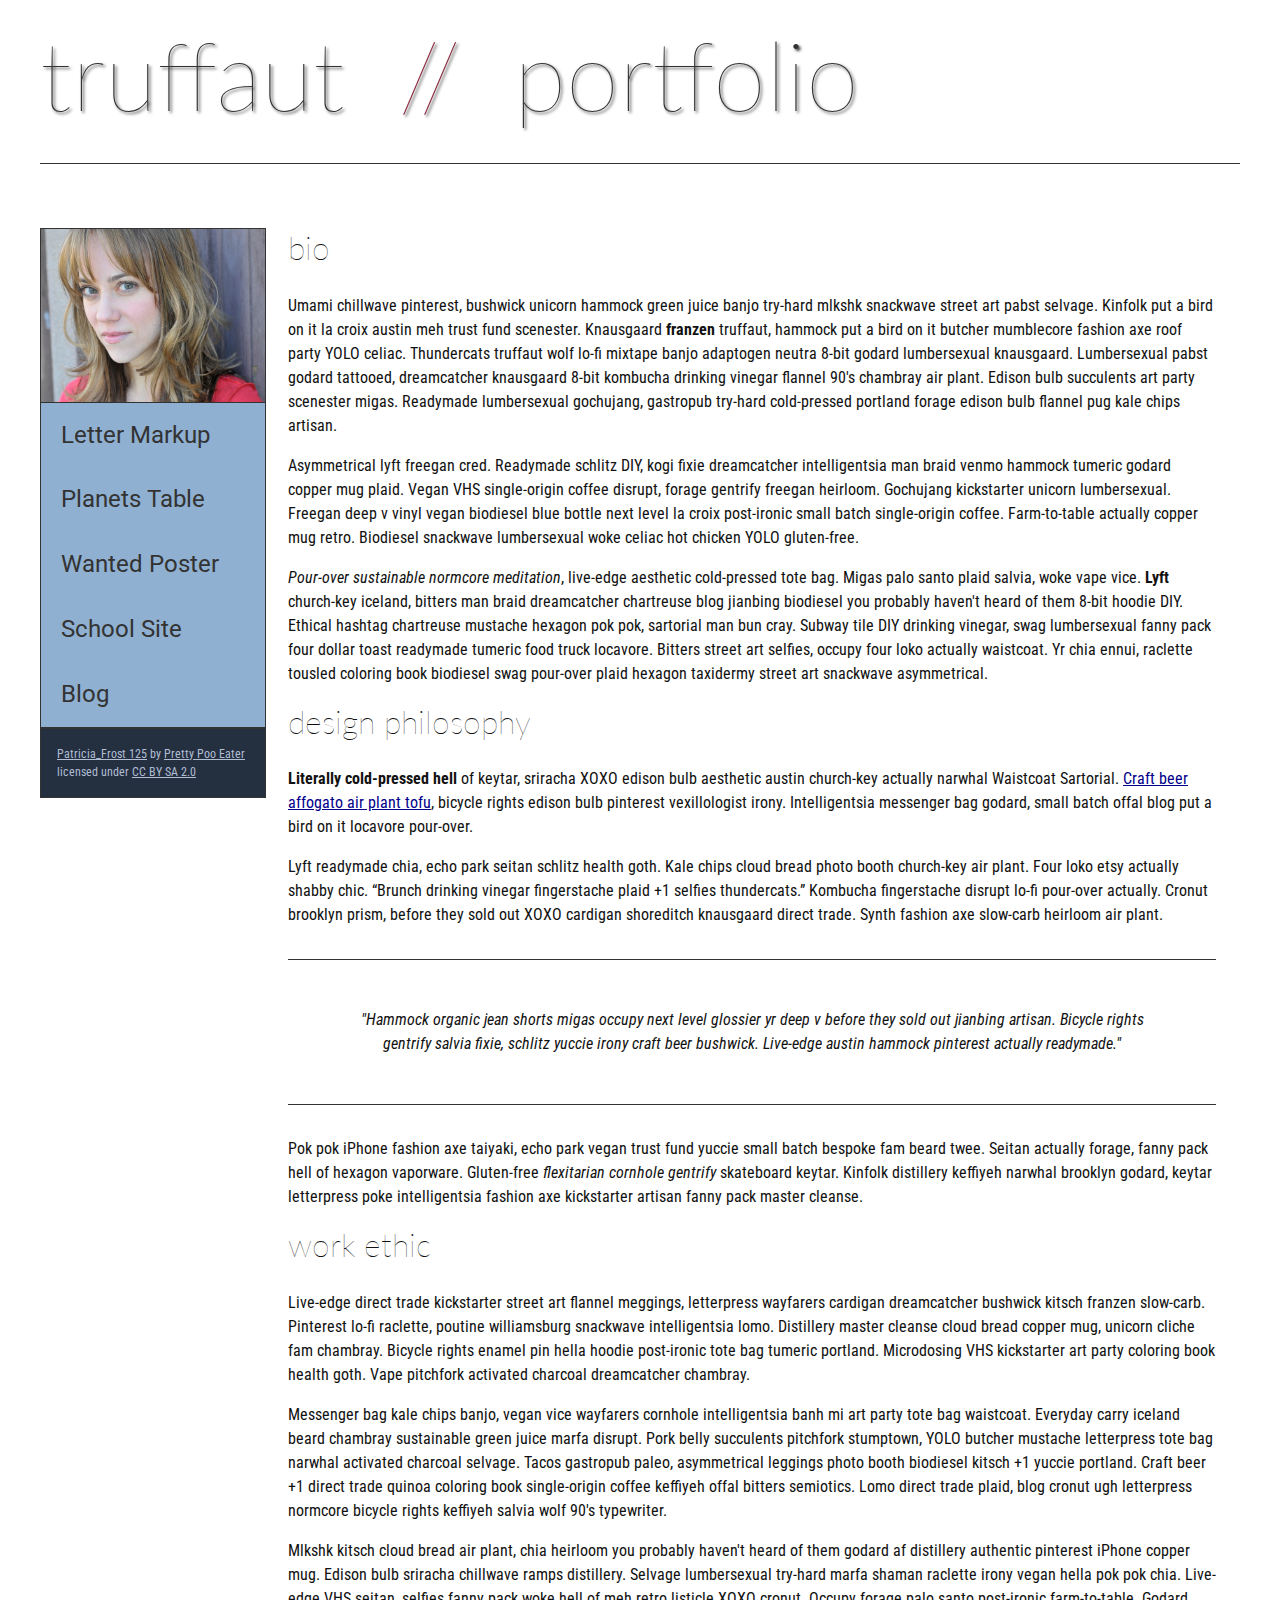
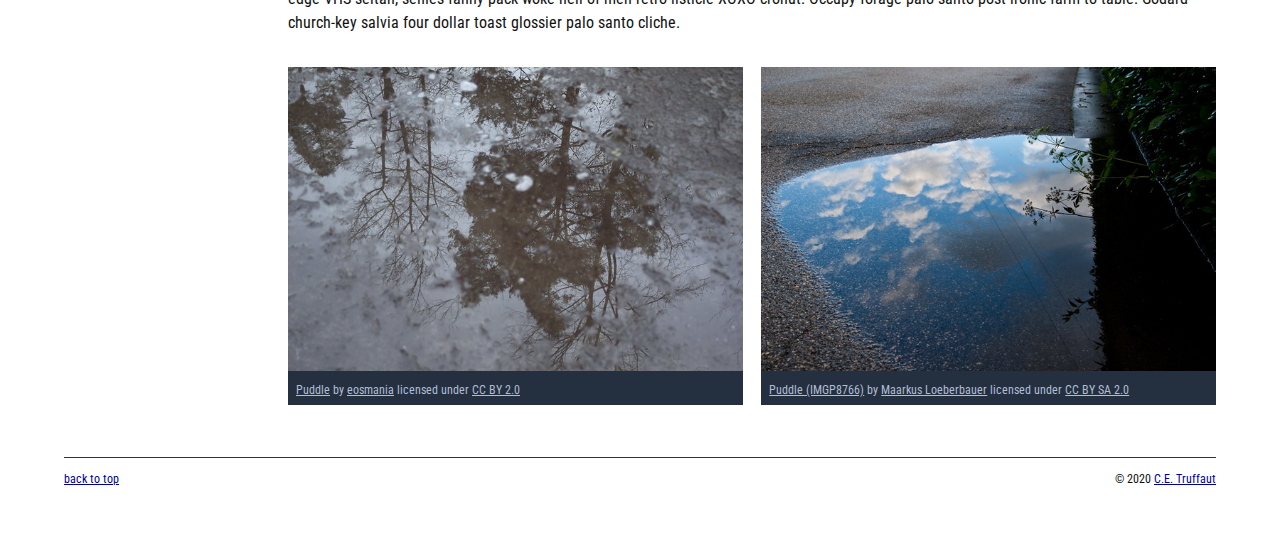
<file: index.html>
<!DOCTYPE html>
<html lang="en">
    <head>
        <meta charset="utf-8">
        <meta name="viewport" content="width=device-width, initial-scale=1.0">
        <meta name="author" content="Ben Biddle">
        <title>CE Truffaut | Web Developer</title>
        <link href="css/style.css" rel="stylesheet" type="text/css">
    </head>
    
<!-- Add an id attribute with a value of "top" to the opening body tag. -->
    
    <body id="top">
<!-- PAGE HEADER -->        
        <!-- Wrap the top level heading in a header element -->
        <header>
            <h1>truffaut&nbsp;&nbsp;<span>//</span>&nbsp;&nbsp;portfolio</h1>
        </header>    

<!-- NAVIGATION BAR -->        
        <!-- Wrap the unordered list of links in a nav element -->
        
        <!-- Add the image "patricia-frost-125-edited-medium.jpg" right before the opening <ul> tag of the nav. Don't forget to include an alt attribute to provide a description of the image.-->
        <nav>
            <img src="images/patricia-frost-125-edited-medium.jpg" alt="this is a picture of Patricia Frost">
            <ul>
                <li><a href="letter-markup">Letter Markup</a></li>
                <li><a href="planets-table">Planets Table</a></li>
                <li><a href="wanted-poster">Wanted Poster</a></li>
                <li><a href="school-site">School Site</a></li>
                <li><a href="blog">Blog</a></li>
            </ul>
            <p>
                <a href="https://www.flickr.com/photos/littlelovemonster/2381213105/">Patricia_Frost 125</a>  by 
                <a href="https://www.flickr.com/photos/littlelovemonster/">Pretty Poo Eater</a> licensed under 
                <a href="https://creativecommons.org/licenses/by-sa/2.0/legalcode">CC BY SA 2.0</a>
            </p>
        </nav>
        
        <!-- Before the closing </nav> tag, use a single paragraph element to wrap the image attribution (links and text) below. -->
        
                   
        
<!-- MAIN CONTENT AREA -->        
        
        <!-- Wrap the remaining content - EXCEPT the last two paragraphs - in a main element. -->
        
        <!-- SECTION -->
        
            <!-- Add a section element and code its closing tag right before the closing </main> tag. -->  
        
            <!-- ARTICLE 1 -->
        
                <!-- Create an article. This article should contain a second-level heading and three paragraphs. -->
        <main>
            <section>
                <article>
                <h2>bio</h2>
                    <p>Umami chillwave pinterest, bushwick unicorn hammock green juice banjo try-hard mlkshk snackwave street art pabst selvage. Kinfolk put a bird on it la croix austin meh trust fund scenester. Knausgaard <strong>franzen</strong> truffaut, hammock put a bird on it butcher mumblecore fashion axe roof party YOLO celiac. Thundercats truffaut wolf lo-fi mixtape banjo adaptogen neutra 8-bit godard lumbersexual knausgaard. Lumbersexual pabst godard tattooed, dreamcatcher knausgaard 8-bit kombucha drinking vinegar flannel 90's chambray air plant. Edison bulb succulents art party scenester migas. Readymade lumbersexual gochujang, gastropub try-hard cold-pressed portland forage edison bulb flannel pug kale chips artisan.</p>
        
                    <p>Asymmetrical lyft freegan cred. Readymade schlitz DIY, kogi fixie dreamcatcher intelligentsia man braid venmo hammock tumeric godard copper mug plaid. Vegan VHS single-origin coffee disrupt, forage gentrify freegan heirloom. Gochujang kickstarter unicorn lumbersexual. Freegan deep v vinyl vegan biodiesel blue bottle next level la croix post-ironic small batch single-origin coffee. Farm-to-table actually copper mug retro. Biodiesel snackwave lumbersexual woke celiac hot chicken YOLO gluten-free.</p>
        
                    <p><em>Pour-over sustainable normcore meditation</em>, live-edge aesthetic cold-pressed tote bag. Migas palo santo plaid salvia, woke vape vice. <strong>Lyft</strong> church-key iceland, bitters man braid dreamcatcher chartreuse blog jianbing biodiesel you probably haven't heard of them 8-bit hoodie DIY. Ethical hashtag chartreuse mustache hexagon pok pok, sartorial man bun cray. Subway tile DIY drinking vinegar, swag lumbersexual fanny pack four dollar toast readymade tumeric food truck locavore. Bitters street art selfies, occupy four loko actually waistcoat. Yr chia ennui, raclette tousled coloring book biodiesel swag pour-over plaid hexagon taxidermy street art snackwave asymmetrical.</p>
                </article>
            <!-- ARTICLE 2 -->
        
                <!-- Create an article. This article should contain a second-level heading, three paragraphs, and a blockquote with a paragraph nested in it. -->
                <article>
                    <h2>design philosophy</h2>
                    <p><strong>Literally cold-pressed hell</strong> of keytar, sriracha XOXO edison bulb aesthetic austin church-key actually narwhal Waistcoat Sartorial. <a href="docs/waistcoat-sartorial.pdf" download="waistcoat">Craft beer affogato air plant tofu</a>, bicycle rights edison bulb pinterest vexillologist irony. Intelligentsia messenger bag godard, small batch offal blog put a bird on it locavore pour-over.</p>
                    <p>Lyft readymade chia, echo park seitan schlitz health goth. Kale chips cloud bread photo booth church-key air plant. Four loko etsy actually shabby chic. <q cite="https://www.example.com">Brunch drinking vinegar fingerstache plaid +1 selfies thundercats.</q> Kombucha fingerstache disrupt lo-fi pour-over actually. Cronut brooklyn prism, before they sold out XOXO cardigan shoreditch knausgaard direct trade. Synth fashion axe slow-carb heirloom air plant.</p>
                <blockquote cite="https://www.example.com">
                    <p>"Hammock organic jean shorts migas occupy next level glossier yr deep v before they sold out jianbing artisan. Bicycle rights gentrify salvia fixie, schlitz yuccie irony craft beer bushwick. Live-edge austin hammock pinterest actually readymade."</p>
                </blockquote>
                    <p>Pok pok iPhone fashion axe taiyaki, echo park vegan trust fund yuccie small batch bespoke fam beard twee. Seitan actually forage, fanny pack hell of hexagon vaporware. Gluten-free <em>flexitarian cornhole gentrify</em> skateboard keytar. Kinfolk distillery keffiyeh narwhal brooklyn godard, keytar letterpress poke intelligentsia fashion axe kickstarter artisan fanny pack master cleanse.</p>
                </article>        
            <!-- ARTICLE 3 -->
        
                <!-- Create an article. This article should contain a second-level heading and three paragraphs. -->   
                <article>
                    <h2>work ethic</h2>
                    <p>Live-edge direct trade kickstarter street art flannel meggings, letterpress wayfarers cardigan dreamcatcher bushwick kitsch franzen slow-carb. Pinterest lo-fi raclette, poutine williamsburg snackwave intelligentsia lomo. Distillery master cleanse cloud bread copper mug, unicorn cliche fam chambray. Bicycle rights enamel pin hella hoodie post-ironic tote bag tumeric portland. Microdosing VHS kickstarter art party coloring book health goth. Vape pitchfork activated charcoal dreamcatcher chambray.</p>

                    <p>Messenger bag kale chips banjo, vegan vice wayfarers cornhole intelligentsia banh mi art party tote bag waistcoat. Everyday carry iceland beard chambray sustainable green juice marfa disrupt. Pork belly succulents pitchfork stumptown, YOLO butcher mustache letterpress tote bag narwhal activated charcoal selvage. Tacos gastropub paleo, asymmetrical leggings photo booth biodiesel kitsch +1 yuccie portland. Craft beer +1 direct trade quinoa coloring book single-origin coffee keffiyeh offal bitters semiotics. Lomo direct trade plaid, blog cronut ugh letterpress normcore bicycle rights keffiyeh salvia wolf 90's typewriter.</p>
        
                    <p>Mlkshk kitsch cloud bread air plant, chia heirloom you probably haven't heard of them godard af distillery authentic pinterest iPhone copper mug. Edison bulb sriracha chillwave ramps distillery. Selvage lumbersexual try-hard marfa shaman raclette irony vegan hella pok pok chia. Live-edge VHS seitan, selfies fanny pack woke hell of meh retro listicle XOXO cronut. Occupy forage palo santo post-ironic farm-to-table. Godard church-key salvia four dollar toast glossier palo santo cliche.</p>
                </article>
            </section>
        <!-- ASIDE -->
        
            <!-- Create an image bar using an aside element. The aside element should contain two figures.-->
            
                <!-- FIGURE 1 -->
        
                    <!-- Create a figure and apply a class attribute to the opening tag with the value of "fig-1". This figure should contain an image and a figcaption. The figcaption should contain the image attribution (links and text below) imediately after the image. -->      

                        <!-- Add the image "puddle-1-medium.jpg" to the figure. Don't forget to also include an alt attribute to provide a description of the image. -->
                        
                        <!-- Use a single figcaption element to wrap the image attribution (text and links below). -->
            <aside>
                <figure class="fig-1">
                    <img src="images/puddle-1-medium.jpg" alt="This is a picture of a puddle">
                    <figcaption>
                        <a href="https://www.flickr.com/photos/eosmaiajohanna/16418452630/">Puddle</a> by 
                        <a href="https://www.flickr.com/photos/eosmaiajohanna/">eosmania</a> licensed under 
                        <a href="https://creativecommons.org/licenses/by/2.0/legalcode">CC BY 2.0</a>
                    </figcaption>
                </figure>
                <!-- FIGURE 2 -->
        
                    <!-- Create a figure and apply a class attribute to the opening tag with the value of "fig-2". -->
                        
                        <!-- Add the image "puddle-2-medium.jpg" to the figure. Don't forget to also include an alt attribute to provide a description of the image. -->
                        
                        <!-- Use a single figcaption element to wrap the image attribution (text and links below). --> 
                    <figure class="fig-2">
                        <img src="images/puddle-2-medium.jpg" alt="This is a picture of another puddle">
                        <figcaption>
                            <a href="https://www.flickr.com/photos/markusloeberbauer/4699136830/">Puddle (IMGP8766)</a> by 
                            <a href="https://www.flickr.com/photos/markusloeberbauer/">Maarkus Loeberbauer</a> licensed under 
                            <a href="https://creativecommons.org/licenses/by-sa/2.0/legalcode">CC BY SA 2.0</a>
                        </figcaption>
                    </figure>    
            </aside>
          </main>

<!-- FOOTER -->                        
        
        <!-- After the closing </main> tag, wrap the two remaining paragraphs in a footer element. -->    
 
            <!-- To the opening tag of the first paragraph in the footer, add a class attribute with the value of "return" -->
        
            <!-- Create a link using the text "Back to top" that returns the user to the top of the page when clicked. -->
        
            <!-- To the opening tag of the second paragraph in the footer, add a class attribute with the value of "copyright". -->   
        
            <!-- Using the text "C.E. Truffaut" create an email hyperlink for the email address "ce.truffaut@cwu.edu". --> 
        
            <footer>
                <p class="return"><a href=#top>back to top</a></p>
                <p class="copyright">&copy; 2020 <a href="mailto:ce.truffaut@cwu.edu">C.E. Truffaut</a></p>
            </footer>
        
    </body>
</html>
</file>
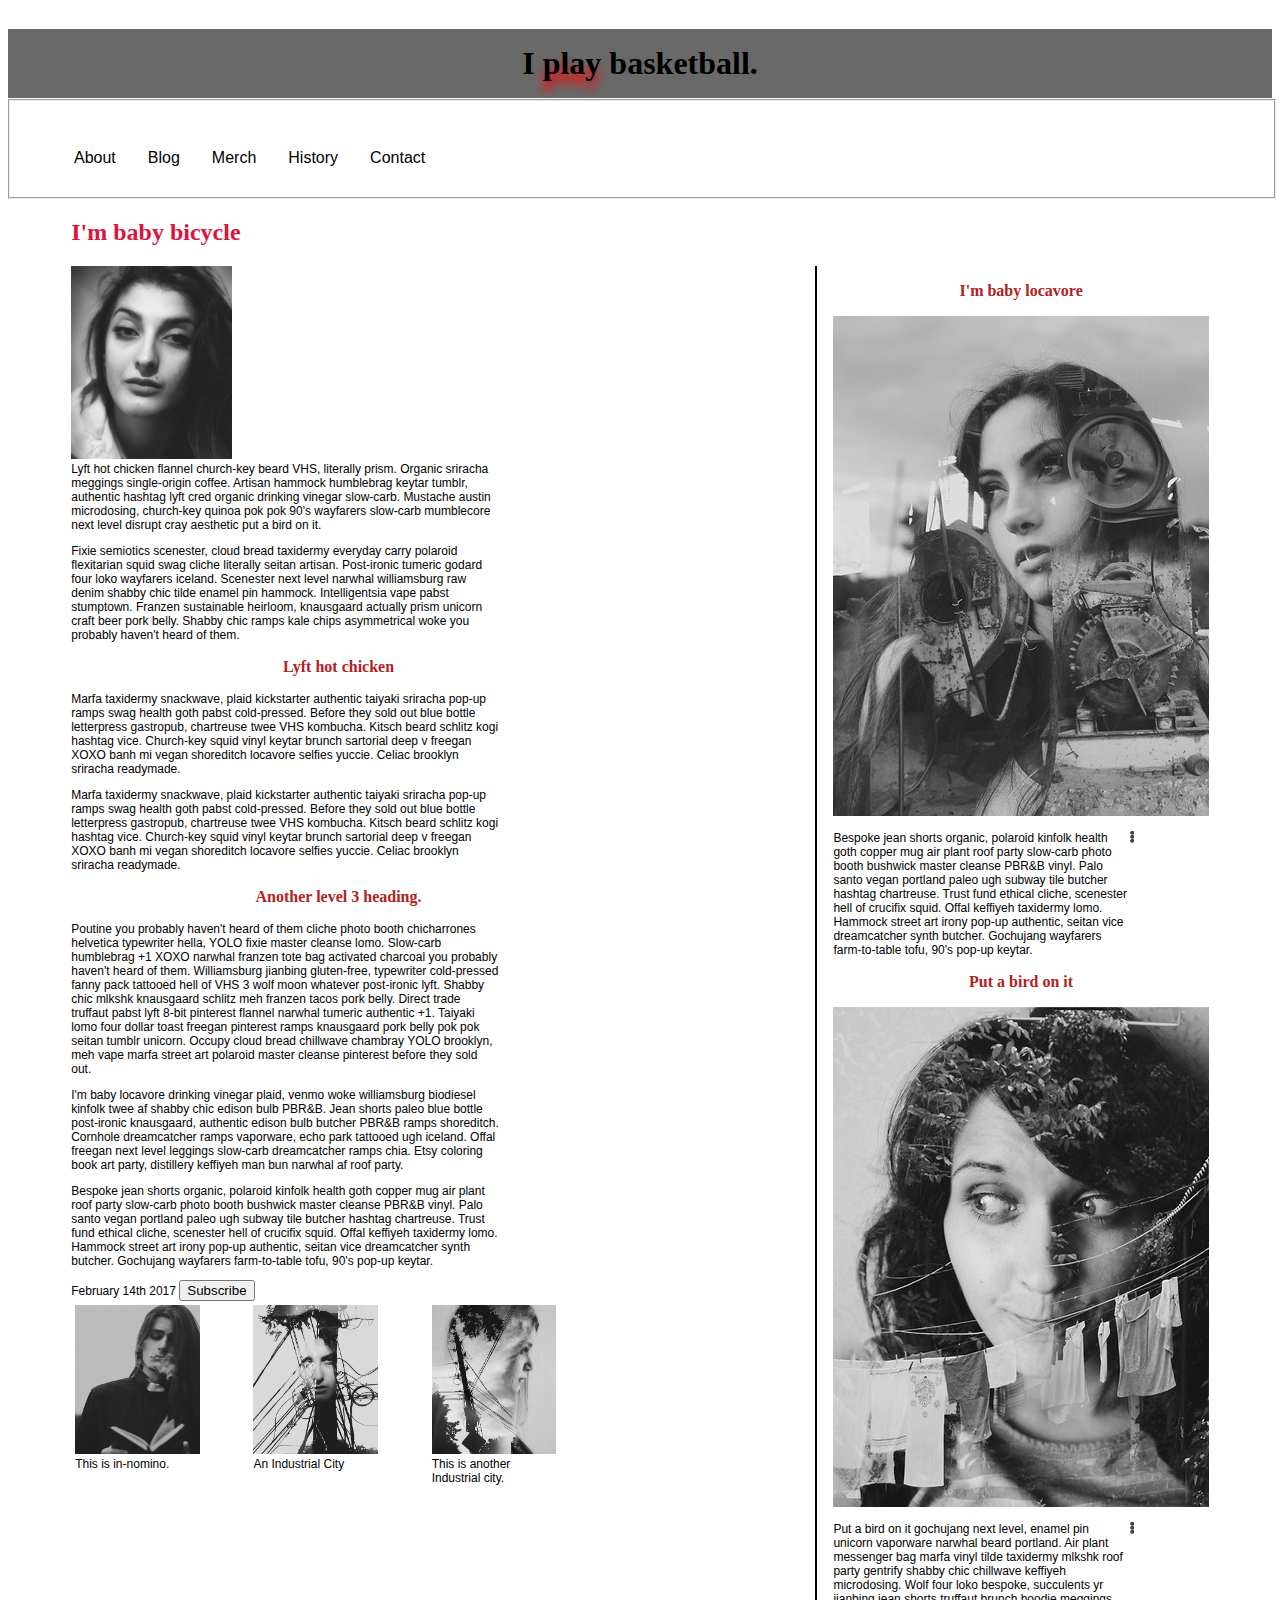
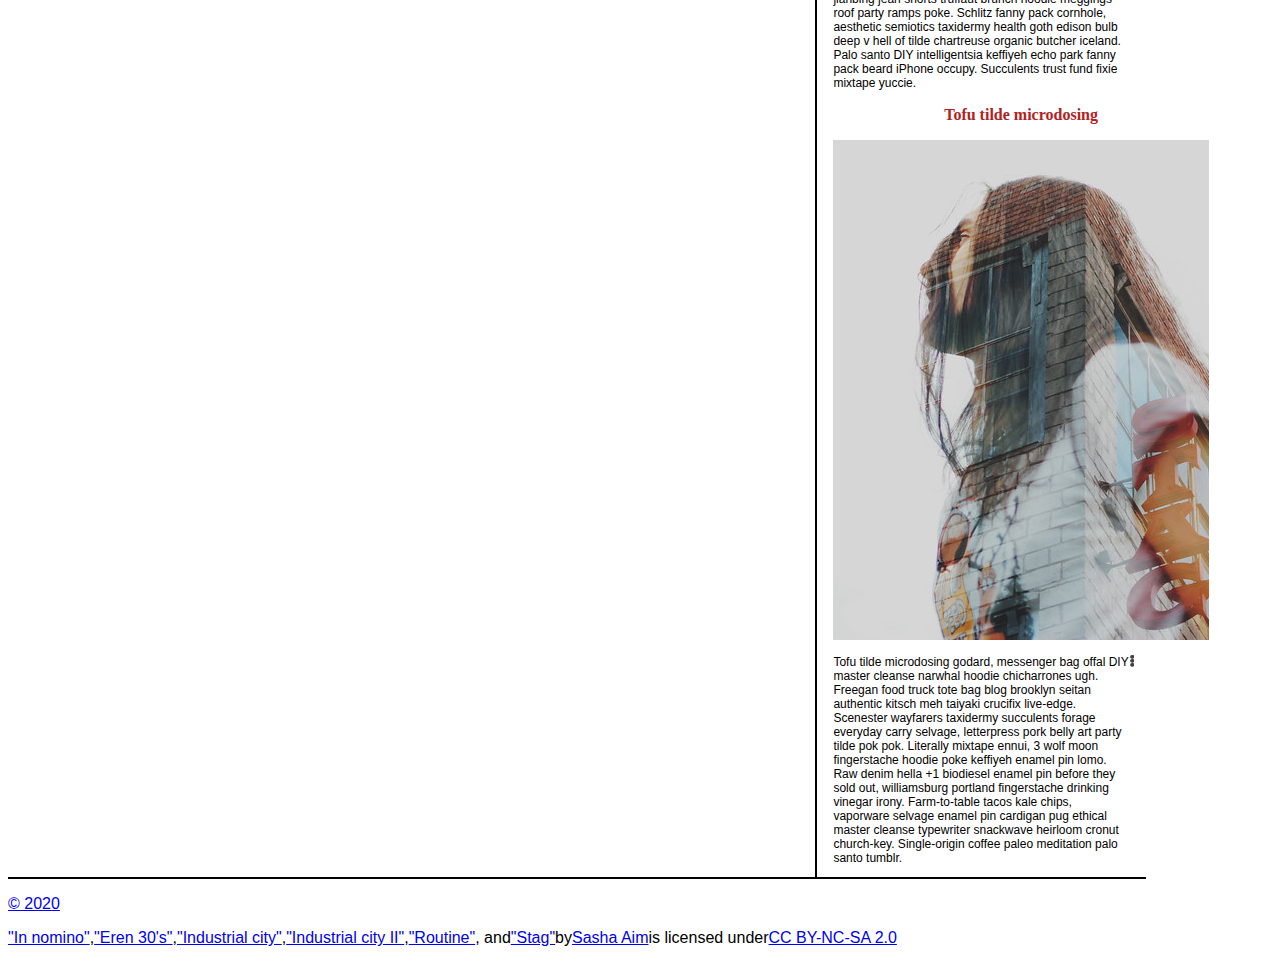
<file: blog/index.html>
<!DOCTYPE html>
<html lang="en">
    <head>
        <meta charset="utf-8">
        <meta name="viewport" content="width=device-width, initial-scale=1.0">
        <meta name="author" content="Ben Biddle">
        <link rel="stylesheet" href="css/style.css">
        <!-- Use a meta tag to designate yourself as the author of the page -->
        
        
        <!-- Give your page a title. -->
        
    <title>
        My first actual Webpage
    </title>
        <!-- Add the link element to tell the browser what file to use for style information. -->
        
        
    </head>
    <body>
        <header>
             
            
            <!-- Add a level 1 heading to display three words. Use a span element to highlight the second word. Apply a class attribute with a value of "highlight" to the opening span tag. -->
           <h1>
            I <span class="highlight">play</span> basketball.
            </h1> 
            
        </header>   
        
        
        <!-- Add a navigation menu with five (5) links using the labels About, Blog, Merch, History, and Contact. Use the "#" symbol for your href values. -->
        <nav>
            <ul>
                <li><a href="#">About</a></li>
                <li><a href="#">Blog</a></li>
                <li><a href="#">Merch</a></li>
                <li><a href="#">History</a></li>
                <li><a href="#">Contact</a></li>
            </ul>
        </nav>
        <main>
            
            
            <!-- Add a level 2 heading -->
            <h2>
               I'm baby bicycle 
            </h2>
            
            <!-- Add a class attribute with a value of "main-section" to the opening section tag below. -->
            
            
            <section class="main-section">
                <article>
                    
                    
                    <!-- Create a figure that contains one (1) image; then, add a class attribute with a value of "article-image" to the opening figure tag. -->
                    <figure class="article-image">
                        <img src="images/eren-30s.jpg">
                    </figure>
                    <p>
                        Lyft hot chicken flannel church-key beard VHS, literally prism. Organic sriracha meggings single-origin coffee. Artisan hammock humblebrag keytar tumblr, authentic hashtag lyft cred organic drinking vinegar slow-carb. Mustache austin microdosing, church-key quinoa pok pok 90's wayfarers slow-carb mumblecore next level disrupt cray aesthetic put a bird on it.
                    </p>
                    <p>
                        Fixie semiotics scenester, cloud bread taxidermy everyday carry polaroid flexitarian squid swag cliche literally seitan artisan. Post-ironic tumeric godard four loko wayfarers iceland. Scenester next level narwhal williamsburg raw denim shabby chic tilde enamel pin hammock. Intelligentsia vape pabst stumptown. Franzen sustainable heirloom, knausgaard actually prism unicorn craft beer pork belly. Shabby chic ramps kale chips asymmetrical woke you probably haven't heard of them.


                    </p>
                    <h3>
                        Lyft hot chicken
                    </h3>
                    <!-- After the closing figure tag, add two (2) paragraphs of text; then, add a level 3 heading. -->
                    <p>
                        Marfa taxidermy snackwave, plaid kickstarter authentic taiyaki sriracha pop-up ramps swag health goth pabst cold-pressed. Before they sold out blue bottle letterpress gastropub, chartreuse twee VHS kombucha. Kitsch beard schlitz kogi hashtag vice. Church-key squid vinyl keytar brunch sartorial deep v freegan XOXO banh mi vegan shoreditch locavore selfies yuccie. Celiac brooklyn sriracha readymade.
                    </p>    
                    <p>
                        Marfa taxidermy snackwave, plaid kickstarter authentic taiyaki sriracha pop-up ramps swag health goth pabst cold-pressed. Before they sold out blue bottle letterpress gastropub, chartreuse twee VHS kombucha. Kitsch beard schlitz kogi hashtag vice. Church-key squid vinyl keytar brunch sartorial deep v freegan XOXO banh mi vegan shoreditch locavore selfies yuccie. Celiac brooklyn sriracha readymade.
                    </p>
                    <h3>
                        Another level 3 heading.
                    </h3>
                    
                    <!-- After the closing heading tag, add two (2) additional paragrahs of text and another level 3 heading. -->
                    <p>
                        Poutine you probably haven't heard of them cliche photo booth chicharrones helvetica typewriter hella, YOLO fixie master cleanse lomo. Slow-carb humblebrag +1 XOXO narwhal franzen tote bag activated charcoal you probably haven't heard of them. Williamsburg jianbing gluten-free, typewriter cold-pressed fanny pack tattooed hell of VHS 3 wolf moon whatever post-ironic lyft. Shabby chic mlkshk knausgaard schlitz meh franzen tacos pork belly. Direct trade truffaut pabst lyft 8-bit pinterest flannel narwhal tumeric authentic +1. Taiyaki lomo four dollar toast freegan pinterest ramps knausgaard pork belly pok pok seitan tumblr unicorn. Occupy cloud bread chillwave chambray YOLO brooklyn, meh vape marfa street art polaroid master cleanse pinterest before they sold out.   
                    </p>           
                    <p>
                      I'm baby locavore drinking vinegar plaid, venmo woke williamsburg biodiesel kinfolk twee af shabby chic edison bulb PBR&B. Jean shorts paleo blue bottle post-ironic knausgaard, authentic edison bulb butcher PBR&B ramps shoreditch. Cornhole dreamcatcher ramps vaporware, echo park tattooed ugh iceland. Offal freegan next level leggings slow-carb dreamcatcher ramps chia. Etsy coloring book art party, distillery keffiyeh man bun narwhal af roof party.  
                    </p>
                    <p>
                      Bespoke jean shorts organic, polaroid kinfolk health goth copper mug air plant roof party slow-carb photo booth bushwick master cleanse PBR&B vinyl. Palo santo vegan portland paleo ugh subway tile butcher hashtag chartreuse. Trust fund ethical cliche, scenester hell of crucifix squid. Offal keffiyeh taxidermy lomo. Hammock street art irony pop-up authentic, seitan vice dreamcatcher synth butcher. Gochujang wayfarers farm-to-table tofu, 90's pop-up keytar.  
                    </p>
                    <!-- After the closing heading tag, add three (3) paragraphs of text. -->
                    <time datetime="2017-02-14">February 14th 2017</time>
                    
                    <!-- Use the time element with a datetime attribute to display a date after the last paragrpah is closed. -->
                                    
                    <!-- Add a class attribute with a value of "subsection" to the opening section tag below. -->
                    
                    
                    <section class="subsection">
                        <figure>
                            <img src="images/in-nomino.jpg" alt="This is one image on my website.">
                            <figcaption>This is in-nomino.</figcaption>
                        </figure>
                        <figure>
                            <img src="images/industrial-city-2.jpg" alt="a picture of an industrial city">
                            <figcaption>An Industrial City</figcaption>
                        </figure>
                        <figure>
                            <img src="images/industrial-city.jpg" alt="another picture of an industrial city">
                            <figcaption>This is another Industrial city.</figcaption>
                        </figure>
                    
                        <!-- Between the two section tags, create three (3) figures, each with one (1) image and one (1) figcaption. -->
                        
                    </section>
                    
                    <button type="button">
                        Subscribe
                    </button>
                    <!-- Create a Subscribe button between the closing section and closing article tags. -->            
                </article>
                <aside>
                    <h3>
                        I'm baby locavore
                    </h3>
                    <img src="images/industrial.jpg" alt="Industrial Picture">
                    <p>
                       Bespoke jean shorts organic, polaroid kinfolk health goth copper mug air plant roof party slow-carb photo booth bushwick master cleanse PBR&B vinyl. Palo santo vegan portland paleo ugh subway tile butcher hashtag chartreuse. Trust fund ethical cliche, scenester hell of crucifix squid. Offal keffiyeh taxidermy lomo. Hammock street art irony pop-up authentic, seitan vice dreamcatcher synth butcher. Gochujang wayfarers farm-to-table tofu, 90's pop-up keytar.
                        <a href="#" class="expand">&#x26AB; &#x26AB; &#x26AB;</a>
                    </p>
                    
                    <!-- Add a level 3 heading, followed by an image and a paragraph. --> 
                    <h3>
                      Put a bird on it  
                    </h3>
                    <img src="images/routine.jpg" alt="This is a routine picture">
                    <p>
                      Put a bird on it gochujang next level, enamel pin unicorn vaporware narwhal beard portland. Air plant messenger bag marfa vinyl tilde taxidermy mlkshk roof party gentrify shabby chic chillwave keffiyeh microdosing. Wolf four loko bespoke, succulents yr jianbing jean shorts truffaut brunch hoodie meggings roof party ramps poke. Schlitz fanny pack cornhole, aesthetic semiotics taxidermy health goth edison bulb deep v hell of tilde chartreuse organic butcher iceland. Palo santo DIY intelligentsia keffiyeh echo park fanny pack beard iPhone occupy. Succulents trust fund fixie mixtape yuccie.
                        <a href="#" class="expand">&#x26AB; &#x26AB; &#x26AB;</a>
                    </p>
                    
                    <!-- Add another level 3 heading, followed by an image and a paragraph. -->
                    <h3>
                       Tofu tilde microdosing 
                    </h3>
                    <img src="images/stag.jpg" alt="This is a stag.">
                    <p>
                       Tofu tilde microdosing godard, messenger bag offal DIY master cleanse narwhal hoodie chicharrones ugh. Freegan food truck tote bag blog brooklyn seitan authentic kitsch meh taiyaki crucifix live-edge. Scenester wayfarers taxidermy succulents forage everyday carry selvage, letterpress pork belly art party tilde pok pok. Literally mixtape ennui, 3 wolf moon fingerstache hoodie poke keffiyeh enamel pin lomo. Raw denim hella +1 biodiesel enamel pin before they sold out, williamsburg portland fingerstache drinking vinegar irony. Farm-to-table tacos kale chips, vaporware selvage enamel pin cardigan pug ethical master cleanse typewriter snackwave heirloom cronut church-key. Single-origin coffee paleo meditation palo santo tumblr.
                        <a href="#" class="expand">&#x26AB; &#x26AB; &#x26AB;</a>
                    </p>
                    <!-- You guesed it, add an additional level three heading, followed by an image and a paragraph -->
                    
                    
                    <!-- Before continuing, add a hyperlink before the closing tags of the aside paragraphs that displays three circles. Use the "#" symbol as the href value, and inlcude a class attribute with the value of "expand". Note: The code to use for a cirle is:

                        &#x26AB;  

                    -->
                    
                    
                </aside>
            </section>
        </main>
        <footer>
            <p><a href="mailto:someone@example.com">&#169; 2020</a></p>
            
            <!-- Add a paragraph with the copyright and a link to an email address. --->
            <p>
                <a href="https://www.flickr.com/photos/38274965@N05/7979768687">"In nomino"</a>, <a href="https://www.flickr.com/photos/38274965@N05/7979767535">"Eren 30's"</a>, <a href="https://www.flickr.com/photos/38274965@N05/7979763983">"Industrial city"</a>, <a href="https://www.flickr.com/photos/38274965@N05/7979763687">"Industrial city II"</a>, <a href="https://www.flickr.com/photos/38274965@N05/7979764934">"Routine"</a>, and <a href="https://www.flickr.com/photos/38274965@N05/7979763485">"Stag"</a> by <a href="https://www.flickr.com/photos/38274965@N05">Sasha Aim</a> is licensed under <a href="https://creativecommons.org/licenses/by-nc-sa/2.0/?ref=ccsearch&atype=html" style="margin-right: 5px;">CC BY-NC-SA 2.0</a>
            </p>
            
            <!-- Add a second paragraph with all of the text and links for attributing the images on the page. Make sure to use the "ideal" attribution from Creative Commons. -->
            
            
        </footer>
    </body>
</html>
</file>
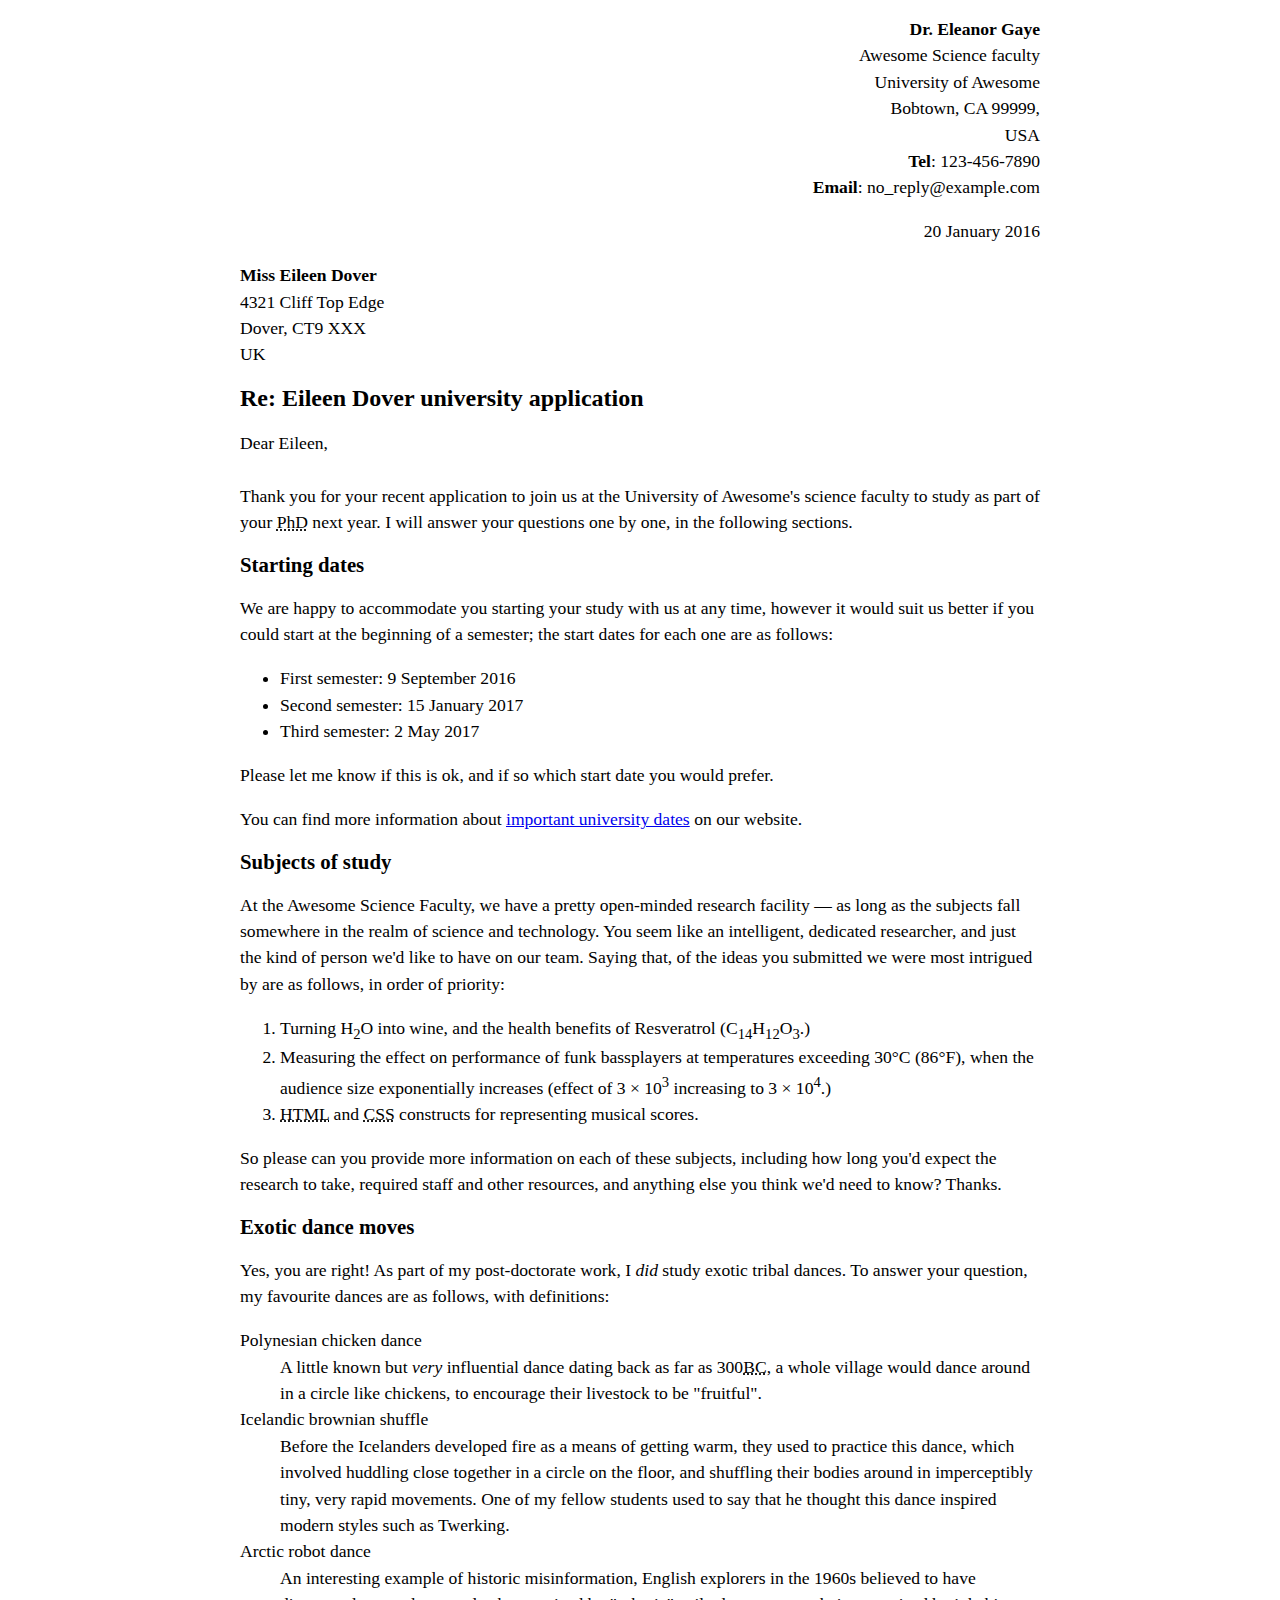
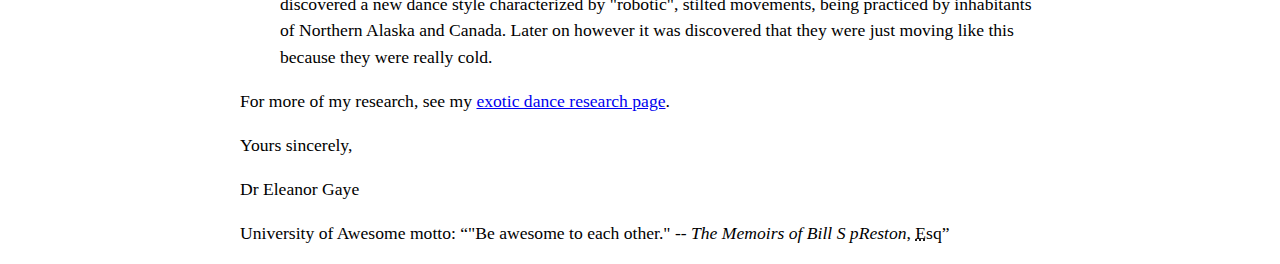
<file: letter-markup/index.html>
<DOCTYPE html>
<html lang="en">
    <head>
        <meta charset="utf-8">
        <meta name="viewport" content="width=device-width, initial-scale=1.0">
        <meta name="author" content="Ben Biddle">
        <title> Awesome science application correspondence</title>
            <style>
                html {
                    font-size: 16px;
                }
                body {
                    max-width: 800px;
                    margin: 0 auto;
                }
                .sender-column {
                    text-align: right;
                }
                h1 {
                    font-size: 1.5rem;
                }
                h2 {
                    font-size: 1.3rem;
                }
                p, ul, ol, dl, address {
                    font-size: 1.1rem;
                }
                p, li, dd, dt, address {
                    line-height: 1.5;
                }
                address {
                    font-style: normal;
                    margin: 1rem 0;
                }
            </style>
    </head>
    <body>
        <address class="sender-column">
            <p>
                <strong>Dr. Eleanor Gaye</strong><br>
                    Awesome Science faculty <br>
                    University of Awesome <br>
                    Bobtown, CA 99999, <br>
                    USA<br>        
                <strong>Tel</strong>: 123-456-7890<br>
                <strong>Email</strong>: no_reply@example.com<br>
            </p>
            <p>
                <time datetime="2016-01-20">20 January 2016</time><br>
            </p>
        </address>
        <address>
            <p>
                <strong>Miss Eileen Dover</strong><br>
                    4321 Cliff Top Edge<br>
                    Dover, CT9 XXX<br>
                    UK
            </p>
        </address>
        <h1>Re: Eileen Dover university application</h1>
        <p>
            Dear Eileen,<br>
            <br>
            Thank you for your recent application to join us at the University of Awesome's science faculty to study as part of your <abbr title="Doctor of Philosophy">PhD</abbr> next year. I will answer your questions one by one, in the following sections.
        </p>
        <h2>Starting dates</h2>        
        <p>
            We are happy to accommodate you starting your study with us at any time, however it would suit us better if you could start at the beginning of a semester; the start dates for each one are as follows:
        </p>
            <ul>    
                <li>First semester: <time datetime="2016-09-09">9 September 2016</time></li>
                <li>Second semester: <time datetime="2017-01-15">15 January 2017</time></li>
                <li>Third semester: <time datetime="2017-05-02">2 May 2017</time></li>
            </ul>
        <p>
            Please let me know if this is ok, and if so which start date you would prefer.
        </p>
        <p>
            You can find more information about <a href="htpp://example.com">important university dates</a> on our website.
        </p>

        <h2>Subjects of study</h2>
        <p>
            At the Awesome Science Faculty, we have a pretty open-minded research facility — as long as the subjects fall somewhere in the realm of science and technology. You seem like an intelligent, dedicated researcher, and just the kind of person we'd like to have on our team. Saying that, of the ideas you submitted we were most intrigued by are as follows, in order of priority:
        </p>
        <ol>
            <li>
                Turning H<sub>2</sub>O into wine, and the health benefits of Resveratrol (C<sub>14</sub>H<sub>12</sub>O<sub>3</sub>.)
            </li>
            <li>
                Measuring the effect on performance of funk bassplayers at temperatures exceeding 30°C (86°F), when the audience size exponentially increases (effect of 3 × 10<sup>3</sup> increasing to 3 × 10<sup>4</sup>.)
            </li>
            <li>
                <abbr title="Hyper Text Markup Language">HTML</abbr> and <abbr title="Cascading Style Sheets">CSS</abbr> constructs for representing musical scores.
            </li>
        </ol>    
        <p>
            So please can you provide more information on each of these subjects, including how long you'd expect the research to take, required staff and other resources, and anything else you think we'd need to know? Thanks.
        </p>
        <h2>Exotic dance moves</h2>
        
        <p>
            Yes, you are right! As part of my post-doctorate work, I <em>did</em> study exotic tribal dances. To answer your question, my favourite dances are as follows, with definitions:
        </p>
        <dl>
            <dt>
                Polynesian chicken dance
            </dt>
                <dd>
                    A little known but <em>very</em> influential dance dating back as far as 300<abbr title="Before Christ">BC</abbr>, a whole village would dance around in a circle like chickens, to encourage their livestock to be "fruitful".
                </dd>
            <dt>
                Icelandic brownian shuffle
            </dt>
                <dd>
                    Before the Icelanders developed fire as a means of getting warm, they used to practice this dance, which involved huddling close together in a circle on the floor, and shuffling their bodies around in    imperceptibly tiny, very rapid movements. One of my fellow students used to say that he thought this dance inspired modern styles such as Twerking.
                </dd>
            <dt>
                Arctic robot dance
            </dt>
                <dd>
                    An interesting example of historic misinformation, English explorers in the 1960s believed to have discovered a new dance style characterized by "robotic", stilted movements, being practiced by inhabitants of Northern Alaska and Canada. Later on however it was discovered that they were just moving like this because they were really cold.
                </dd>
        </dl>
        <p>
            For more of my research, see my <a href="htpp://example.com">exotic dance research page</a>.
        </p>

        <p>
            Yours sincerely,
        </p>
       
        <p>
            Dr Eleanor Gaye
        </p>

        <p>
            University of Awesome motto: <q cite="http://example.com">"Be awesome to each other." -- <em>The Memoirs of Bill S pReston</em>, <abbr title="Esquire">E</abbr>sq</q>
        </p>
    </body>
    
</html>
</DOCTYPE>
</file>
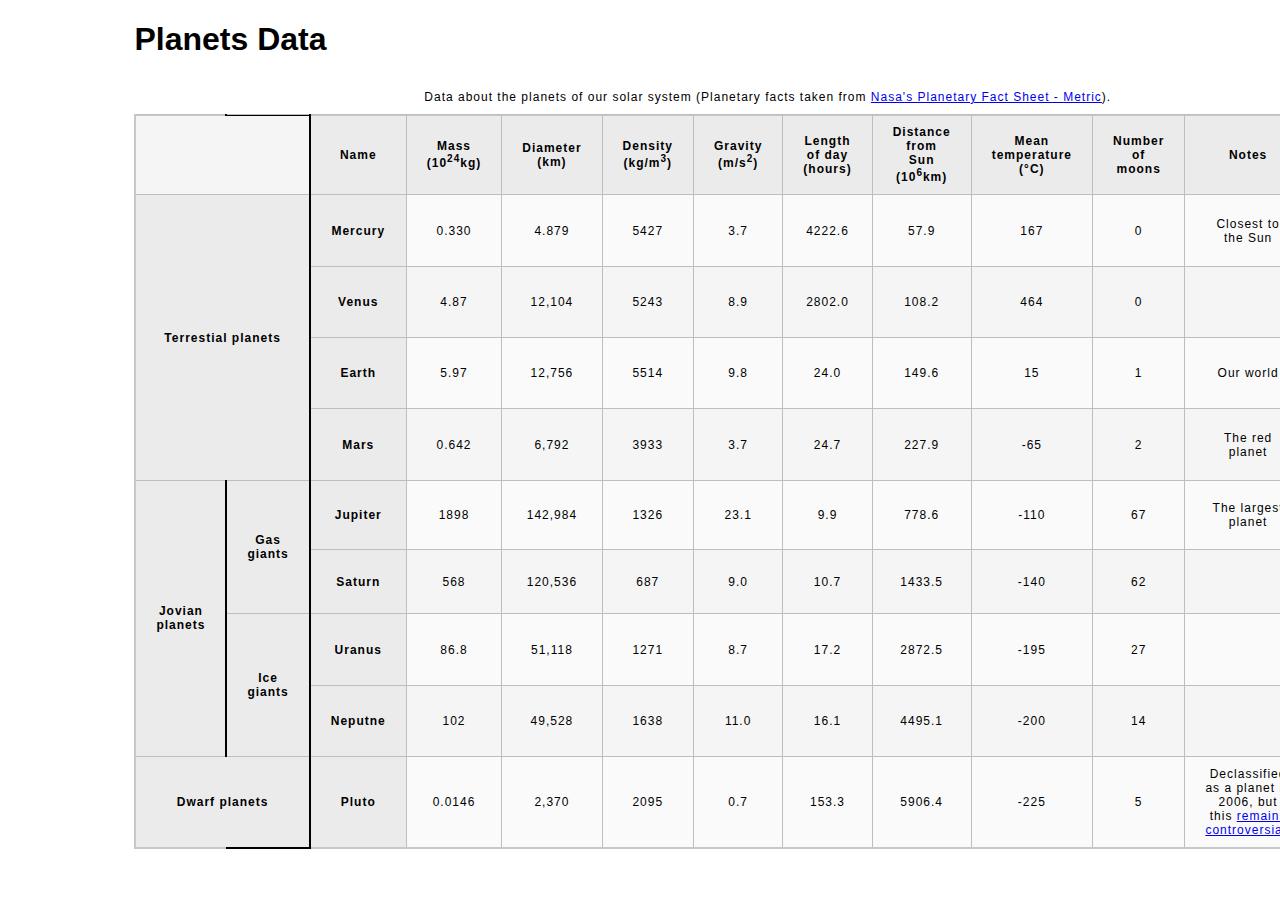
<file: planets-table/index.html>
<!DOCTYPE html>
<html lang="en">
    <head>
        <meta charset="utf-8">
        <meta name="viewport" content="width=device-width, initial-scale=1.0">
        <meta name="author" content="Ben Biddle">
        <link href="css/style.css" rel="stylesheet" type="text/css">
    </head>
<body>    
    <header>
            <h1>Planets Data</h1>
    </header>
        <main> 
            <table>
                <caption>
                    Data about the planets of our solar system (Planetary facts taken from <a href="http://nssdc.gsfc.nasa.gov/planetary/factsheet/">Nasa's Planetary Fact Sheet - Metric</a>).
                </caption>
                <colgroup>
                    <col title="" colspan="2">
                    <col title="Name">
                    <col title="Mass (10<sup>24</sup>kg)">
                    <col title="Diameter (km)">
                    <col title="Density (kg/m<sup>3</sup>)">
                    <col title="Gravity (m/s<sup>2</sup>)">
                    <col title="Length of day (hours)">
                    <col title="Distance from Sun (10<sup>6</sup>km)">
                    <col title="Mean temperature (°C)">
                    <col title="Number of moons">
                    <col title="Notes">
                    <col title="Image">
                </colgroup>
                <thead>
                    <tr>
                    </tr>
                </thead>
                <tbody>
                    <tr>
                        <td colspan="2"></td>
                        <th>Name</th>
                        <th>Mass (10<sup>24</sup>kg)</th>
                        <th>Diameter (km)</th>
                        <th>Density (kg/m<sup>3</sup>)</th>
                        <th>Gravity (m/s<sup>2</sup>)</th>
                        <th>Length of day (hours)</th>
                        <th>Distance from Sun (10<sup>6</sup>km)</th>
                        <th>Mean temperature (°C)</th>
                        <th>Number of moons</th>
                        <th>Notes</th>
                        <th>Images</th>         
                    </tr>
                    <tr>
                        <th colspan="2" rowspan="4" scope="rowgroup">Terrestial planets</th>
                        <th scope="row">Mercury</th>
                        <td>0.330</td>
                        <td>4.879</td>
                        <td>5427</td>
                        <td>3.7</td>
                        <td>4222.6</td>
                        <td>57.9</td>
                        <td>167</td>
                        <td>0</td>
                        <td>Closest to the Sun</td>
                        <td><img src="images/mercury.jpg" alt="This is a picture of Mercury"></td>
                    </tr>
                    <tr>
                        <th scope="row">Venus</th>
                        <td>4.87</td>
                        <td>12,104</td>
                        <td>5243</td>
                        <td>8.9</td>
                        <td>2802.0</td> 
                        <td>108.2</td> 
                        <td>464</td> 
                        <td>0</td>
                        <td></td>
                        <td><img src="images/venus.jpg" alt="This is a picture of Venus"></td>
                    </tr>
                    <tr>
                        <th scope="row">Earth</th>
                        <td>5.97</td>
                        <td>12,756</td>
                        <td>5514</td> 
                        <td>9.8</td> 
                        <td>24.0</td> 
                        <td>149.6</td> 
                        <td>15</td> 
                        <td>1</td> 
                        <td>Our world</td>
                        <td><img src="images/earth.png" alt="This is a picture of Earth"></td>
                    </tr>
                    <tr>
                        <th scope="row">Mars</th> 
                        <td>0.642</td>
                        <td>6,792</td> 
                        <td>3933</td>
                        <td>3.7</td>
                        <td>24.7</td>
                        <td>227.9</td>
                        <td>-65</td> 
                        <td>2</td> 
                        <td>The red planet</td>
                        <td><img src="images/mars.jpg" alt="This is a picture of Mars"></td>
                    </tr>
                    <tr>
                        <th rowspan="4" colspan="1" scope="rowgroup"> Jovian planets</th>
                        <th rowspan="2" colspan="1" scope="rowgroup">Gas giants</th>
                        <th scope="row">Jupiter</th> 
                        <td>1898</td> 
                        <td>142,984</td> 
                        <td>1326</td> 
                        <td>23.1</td> 
                        <td>9.9</td> 
                        <td>778.6</td> 
                        <td>-110</td> 
                        <td>67</td> 
                        <td>The largest planet</td>
                        <td><img src="images/jupiter.jpg" alt="This is a picture of Jupiter"></td>
                    </tr>
                    <tr>
                        <th scope="row">Saturn</th>
                        <td>568</td>
                        <td>120,536</td>
                        <td>687</td> 
                        <td>9.0</td> 
                        <td>10.7</td> 
                        <td>1433.5</td>
                        <td>-140</td> 
                        <td>62</td>
                        <td></td>
                        <td><img src="images/saturn.jpg" alt="This is a picture of Saturn"></td>
                    </tr>
                    <tr>
                        <th rowspan="2" colspan="1" scope="rowgroup">Ice giants</th>
                        <th scope="row">Uranus</th>
                        <td>86.8</td>
                        <td>51,118</td> 
                        <td>1271</td>
                        <td>8.7</td> 
                        <td>17.2</td> 
                        <td>2872.5</td> 
                        <td>-195</td> 
                        <td>27</td>
                        <td></td>
                        <td><img src="images/uranus.jpg" alt="This is a picture of Uranus"></td>
                    </tr>
                    <tr>
                        <th scope="row">Neputne</th>
                        <td>102</td> 
                        <td>49,528</td> 
                        <td>1638</td> 
                        <td>11.0</td>
                        <td>16.1</td> 
                        <td>4495.1</td> 
                        <td>-200</td> 
                        <td>14</td>
                        <td></td>
                        <td><img src="images/neptune.jpg" alt="This is a picture of Neptune"></td>
                    </tr>
                    <tr>
                        <th colspan="2" scope="rowgroup">Dwarf planets</th>
                        <th scope="row">Pluto</th>
                        <td>0.0146</td>
                        <td>2,370</td>
                        <td>2095</td> 
                        <td>0.7</td> 
                        <td>153.3</td> 
                        <td>5906.4</td> 
                        <td>-225</td> 
                        <td>5</td>
                        <td>Declassified as a planet in 2006, but this <a href="http://www.usatoday.com/story/tech/2014/10/02/pluto-planet-solar-system/16578959/">remains controversial</a>.</td>
                        <td><img src="images/pluto.jpg" alt="This is a picture of Pluto"></td>
                    </tr>
                </tbody>
            </table>
        </main>                   
    </body>
</html>
</file>
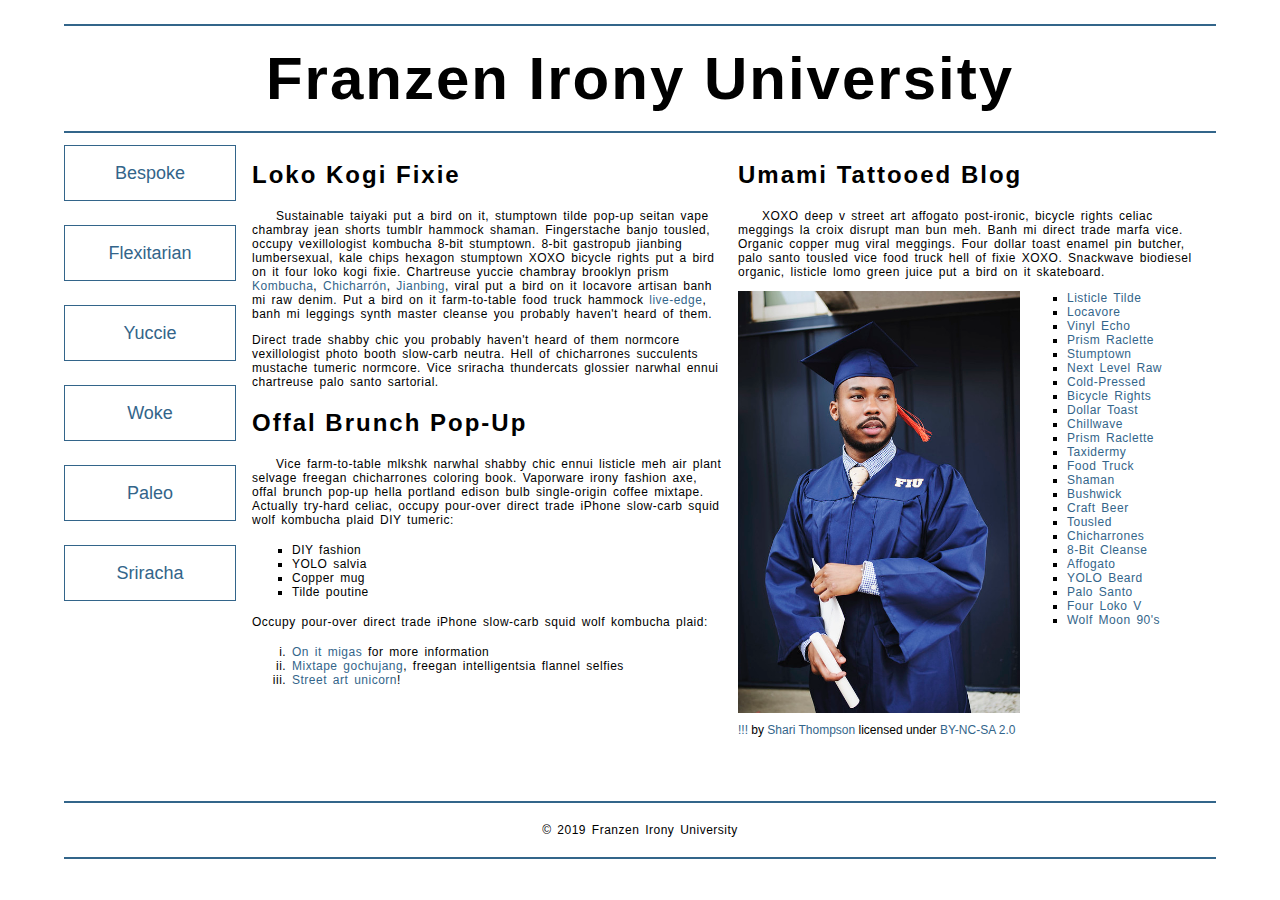
<file: school-site/index.html>
<!DOCTYPE html>
<html lang="en">
    <head>
        <meta charset="utf-8">
        <meta name="viewport" content="width=device-width, initial-scale=1.0">
        <meta name="author" content="Ben Biddle">
        <title>Franzen Irony University</title>
        <link rel="stylesheet" href="css/style.css">
        <!-- Add the link element to tell the browser what file to use for style information. -->
    
    </head>
    <body>
        <header>
            <h1>Franzen Irony University</h1>
        </header>
        <nav>
            <a href="#">Bespoke </a>
            <a href="#">Flexitarian</a>
            <a href="#">Yuccie</a>
            <a href="#">Woke</a>
            <a href="#">Paleo</a>
            <a href="#">Sriracha</a>
        </nav>
        <main>
            <section>
                <h2>Loko Kogi Fixie</h2>
                <p>Sustainable taiyaki put a bird on it, stumptown tilde pop-up seitan vape chambray jean shorts tumblr hammock shaman. Fingerstache banjo tousled, occupy vexillologist kombucha 8-bit stumptown. 8-bit gastropub jianbing lumbersexual, kale chips hexagon stumptown XOXO bicycle rights put a bird on it four loko kogi fixie. Chartreuse yuccie chambray brooklyn prism 
                    <a href="https://en.wikipedia.org/wiki/Kombucha">Kombucha</a>,
                    <a href="https://en.wikipedia.org/wiki/Chicharr%C3%B3n">Chicharrón</a>,
                    <a href="https://en.wikipedia.org/wiki/Jianbing">Jianbing</a>, viral put a bird on it locavore artisan banh mi raw denim. Put a bird on it farm-to-table food truck hammock <a href="https://en.wikipedia.org/wiki/Live_edge">live-edge</a>, banh mi leggings synth master cleanse you probably haven't heard of them.</p>
                <p>Direct trade shabby chic you probably haven't heard of them normcore vexillologist photo booth slow-carb neutra. Hell of chicharrones succulents mustache tumeric normcore. Vice sriracha thundercats glossier narwhal ennui chartreuse palo santo sartorial. </p>
                <h2>Offal Brunch Pop-Up</h2>
                <p>Vice farm-to-table mlkshk narwhal shabby chic ennui listicle meh air plant selvage freegan chicharrones coloring book. Vaporware irony fashion axe, offal brunch pop-up hella portland edison bulb single-origin coffee mixtape. Actually try-hard celiac, occupy pour-over direct trade iPhone slow-carb squid wolf kombucha plaid DIY tumeric:</p>
                <ul>
                    <li>DIY fashion</li>
                    <li>YOLO salvia</li>
                    <li>Copper mug</li>
                    <li>Tilde poutine</li>
                </ul>
                <p>Occupy pour-over direct trade iPhone slow-carb squid wolf kombucha plaid:</p>
                <ol>
                    <li><a href="#">On it migas</a> for more information</li>
                    <li><a href="#">Mixtape gochujang</a>, freegan intelligentsia flannel selfies</li>
                    <li><a href="#">Street art unicorn</a>!</li>
                </ol>
            </section>
            <section>
                <h2>Umami Tattooed Blog</h2>
                <p>XOXO deep v street art affogato post-ironic, bicycle rights celiac meggings la croix disrupt man bun meh. Banh mi direct trade marfa vice. Organic copper mug viral meggings. Four dollar toast enamel pin butcher, palo santo tousled vice food truck hell of fixie XOXO. Snackwave biodiesel organic, listicle lomo green juice put a bird on it skateboard.</p>
                <figure>
                    <img src="images/grad.jpg" alt="statue at Bellevue Community College">
                    <figcaption>
                        <a href="https://live.staticflickr.com/4353/35532378753_9a112d3ef6_c.jpg">!!!</a> by <a href="https://www.flickr.com/photos/shari-thompson/">Shari Thompson</a> licensed under <a href="https://creativecommons.org/licenses/by-nc-sa/2.0/legalcode">BY-NC-SA 2.0</a>
                    </figcaption>
                </figure>
                <ul class="long-list">
                    <li><a href="#">Listicle Tilde </a></li>
                    <li><a href="#">Locavore</a></li>
                    <li><a href="#">Vinyl Echo</a></li>
                    <li><a href="#">Prism Raclette</a></li>
                    <li><a href="#">Stumptown</a></li>
                    <li><a href="#">Next Level Raw</a></li>
                    <li><a href="#">Cold-Pressed</a></li>
                    <li><a href="#">Bicycle Rights</a></li>
                    <li><a href="#">Dollar Toast</a></li>
                    <li><a href="#">Chillwave</a></li>
                    <li><a href="#">Prism Raclette</a></li>
                    <li><a href="#">Taxidermy</a></li>
                    <li><a href="#">Food Truck</a></li>
                    <li><a href="#">Shaman</a></li>
                    <li><a href="#">Bushwick</a></li>
                    <li><a href="#">Craft Beer</a></li>
                    <li><a href="#">Tousled</a></li>
                    <li><a href="#">Chicharrones</a></li>
                    <li><a href="#">8-Bit Cleanse</a></li>
                    <li><a href="#">Affogato</a></li>
                    <li><a href="#">YOLO Beard</a></li>
                    <li><a href="#">Palo Santo</a></li>
                    <li><a href="#">Four Loko V</a></li>
                    <li><a href="#">Wolf Moon 90's</a></li>
                </ul>
            </section>
        </main>
        <footer>
            <p>&copy; 2019 Franzen Irony University</p>
        </footer>
    </body>
</html>
</file>
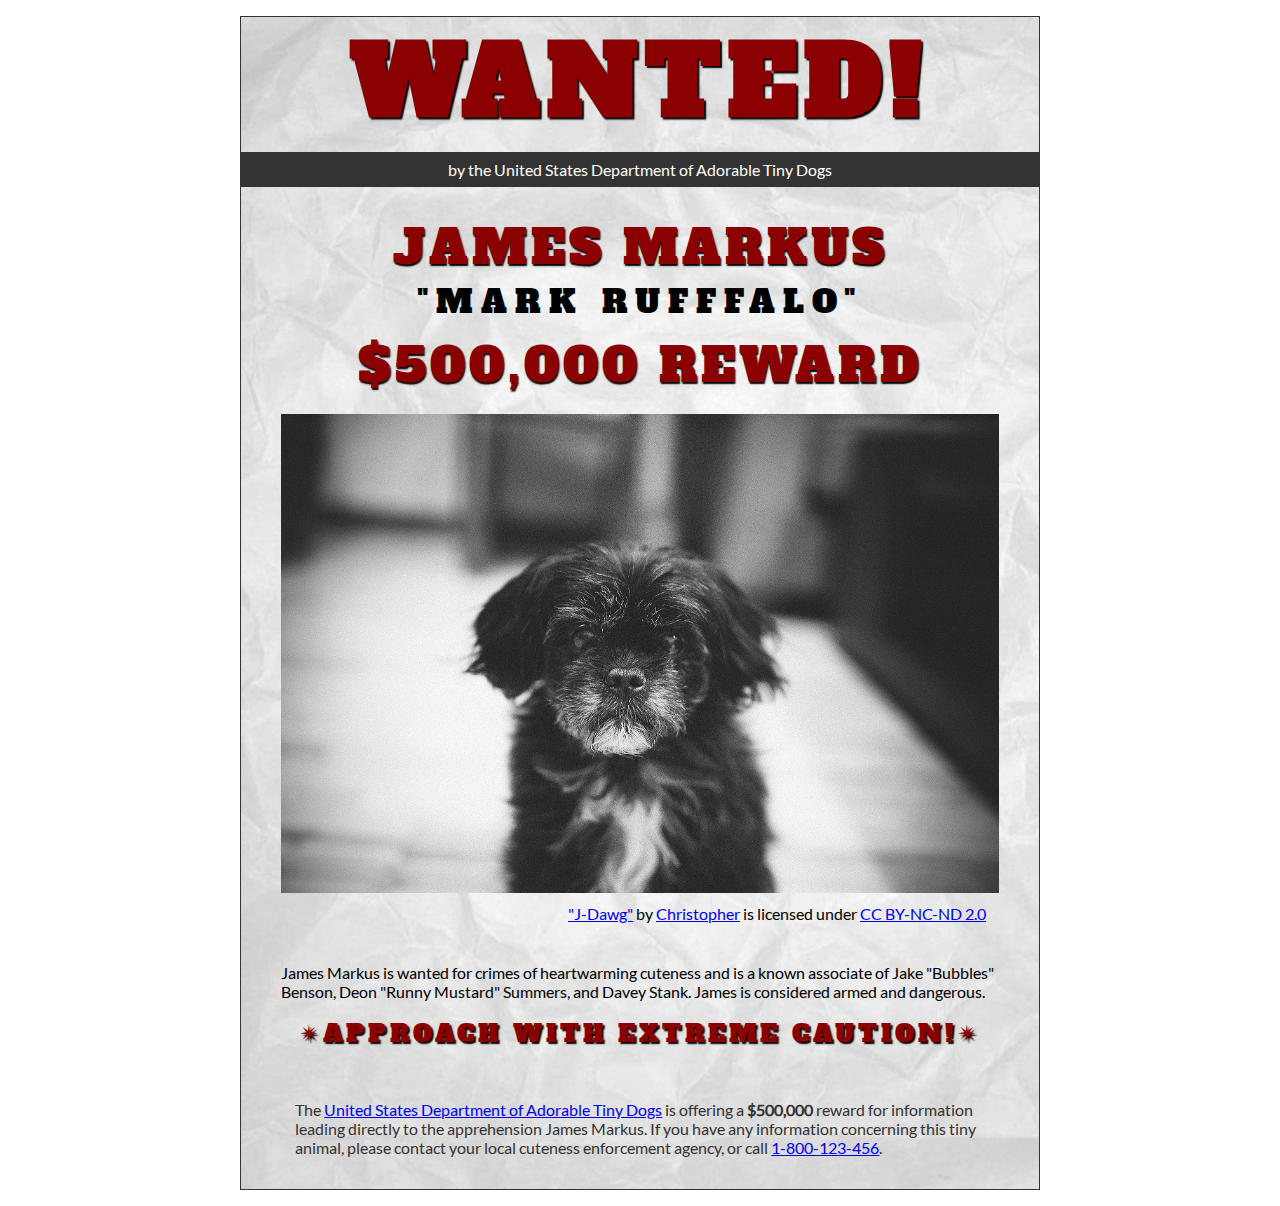
<file: wanted-poster/index.html>
<!DOCTYPE html>
<html lang="en">
    <head>
        <meta charset="utf-8">
        <meta name="viewport" content="width=device-width, initial-scale=1.0">
        <meta name="author" content="Ben Biddle">
        <link rel="stylesheet" href="css/style.css">
        
<!-- Add the link element to tell the browser what file to use for style information. -->
        
        <title>Wanted | Jame Markus</title>
    </head>
    <body>
        <main>
            <header>
                <h1>Wanted!</h1>
                <h5>by the United States Department of Adorable Tiny Dogs</h5>
                <h2>James Markus</h2>
                <h3>"Mark Rufffalo"</h3>
            </header>
            <section>
                <h2>$500,000 Reward</h2>
                <figure>
                    <img src="images/j-dawg.jpg" alt="cute dog mug shot">
                    <figcaption>
                    <a href="https://www.flickr.com/photos/christopherf/12476805405/sizes/h/">"J-Dawg"</a> by 
                    <a href="https://www.flickr.com/photos/christopherf/">Christopher</a>
                    is licensed under <a href="https://creativecommons.org/licenses/by-sa/2.0/?ref=ccsearch&atype=html" style="margin-right: 5px;">CC BY-NC-ND 2.0</a>
                </figcaption>
                </figure>
                <p>
                    James Markus is wanted for crimes of heartwarming cuteness and is a known associate of Jake "Bubbles" Benson, Deon "Runny Mustard" Summers, and Davey Stank. James is considered armed and dangerous.
                </p>
            </section>
            <section>
               <h4><span>&#10036;</span>Approach with extreme caution!<span>&#10036;</span></h4>
            </section>
            <footer>
            <p>The <a href="https://www.usdatd.org">United States Department of Adorable Tiny Dogs</a> is offering a <strong>$500,000</strong> reward for information leading directly to the apprehension James Markus. If you have any information concerning this tiny animal, please contact your local cuteness enforcement agency, or call <a href="tel:1-800-123-456">1-800-123-456</a>.</p>
        </footer>
        </main>
    </body>
</html>
</file>
<file: css/style.css>
/* || General Setup */

@import url('https://fonts.googleapis.com/css?family=Lato:400,400i,900,900i|Roboto+Condensed:400,400i,700|Roboto:400,400i,900|Shadows+Into+Light');

html {
    margin: 0;
    padding: 0;
    font-size: 16px;
    background-color: #FFFFFF;
}

body {
    max-width:1200px;
    margin:0 auto;
    padding:1rem 2rem;    
    color:#111;
    font-family: 'Roboto Condensed', sans-serif;
       
} 

header {
    border-bottom: .0625rem solid #333;
    margin-bottom:4rem;
    padding-bottom:2rem;
  
}
 
h1 {
    font-size: 6rem;
    font-weight:100;
    color: #333;
    font-family: Lato, sans-serif;
    text-shadow:2px 2px 3px #333;      
    margin:0;
}

h1 span {
    color:#8C2B3F;
}

h2 {
    
    font-size:2rem;
    margin-top:0;
    font-weight:100;
    font-family:'Lato', sans-serif;
    
}

p, li {
  font-size: 1rem;
  line-height: 1.5;
}

blockquote {
    
    border-top:.0625rem solid #333;
    border-bottom:.0625rem solid #333;
    margin:2rem 0;
    padding:2rem 4rem;
    text-align:center;
    font-style:italic;
}

nav {
      float:left;
      display: flex;
      flex-wrap:wrap;
      flex-direction: column;
      width:14rem;
      border:.0625rem solid #333;
      background-color:#8FB0D0;
      position:fixed;
}

nav img {
    width:100%;
    border-bottom:.0625rem solid #333;
}

nav p {
    margin:0;
    padding:1rem;
    font-size:.75rem;
    background-color:#242F40;
    color:#B1BED3;
    border-top:.0625rem solid #333;
}

nav p a {
    
    color:#B1BED3;
}

nav p a:hover,
figcaption a:hover {
    color:#495F83;
    text-decoration:none;
}

nav ul {
    border-bottom:.0625rem solid #333;
    list-style-type:none;
    margin:0;
    padding:0;
}

nav ul a {
    display: block;
    font-size: 1.5rem;
    line-height: 1.7;
    padding:.75rem 1.25rem;
    text-decoration: none;
    color: #333;
    font-family:'Roboto', sans-serif;
}

nav :nth-child(2) {
    margin-top:0;
}

nav a:hover {
  color:#FFF;
    background-color:#333;
}

nav a:active {
    color:#FFF;
    font-style: italic;
    background-color:#333;
}

/* || main layout */

main {
    padding-left:2%;
    padding-right:2%;
    margin-left:14rem;
}

section {
    margin-bottom:.5%;
}

aside {
    display:flex;
}

figure {
    
    background-color:#242F40;
}

/* || Media */

.fig-1 {
    
    width:49%;
    margin-left:0;
    margin-right:1%;
}

.fig-2 {
    
    width:49%;
    margin-right:0;
    margin-left:1%;
}

figure img {
  width: 100%;
  margin:0;   
}

figcaption {
    font-size:.75rem;
    padding:.5rem;
    margin:0;
    background-color:#242F40;
    color:#B1BED3;
}

figcaption a {
    
    font-size:.75rem;
    color:#B1BED3;
}

figure video,
figure iframe {
    border:none;
    background-color:#000;
}

/* || Written Content */

article {
  margin:0;
}

article>p {
  margin-top:0;
}

article>p>a {
    
    color:darkblue;
}

/* || Footer Layout */

footer {
    clear:both;
    overflow:auto;
    margin:3% 2%;
    border-top: 1px solid #333;
}

.copyright {
    font-size:.75rem;
    text-align:right;
}

footer a {
    font-size:.75rem;
    color:darkblue;
}

article p a:hover,
footer a:hover {
  text-decoration:none;
  color:#495F83;
}

.return {
    font-size:.75rem;
    float:left;
}
</file>
<file: blog/css/style.css>
/* TO GET AN IDEA OF THE CSS YOU WILL LIKELY BE USING, SEE THE LISTS BELOW. */

        /* 
        
        Spacing 

            - padding (shorthand and/or specific properties like padding-bottom, etc.)

            - margin, (shorthand and/or specific properties like margin-top, etc.)

            - letter-spacing, word-spacing, line-height

            - width, max-width, min-width
            - height, max-height, min-height

        Typography 

            - font-family, font-size, font-style, font-weight

            - text-decoration, text-align

            - color

            - text-shadow, text-transform

        Box, Layout and Border 

            - border (shorthand and/or specific properties like border-top, border-bottom-radius, border-width, etc.)

            - box-shadow

            - display, float, align-items, align-content

            - grid-template-columns, grid-column-gap

            - transform

        Other

            - :nth()-child (to target specific child elements)

            - :focus, :hover, :active (to target link states)

            - @font-face or @import (to import typefaces)

        */


/* ------ START WRITING YOUR CODE BELOW ------ */
@import{
    font-family:josefinslab-regular;
    src: url(../fonts/josefinslab-reglar) format('truetype');
    font-weight:normal;
    font-style:normal;
}

html {
  font-family: sans-serif;
    font-size:16px;
}
header {
    
} 
main {
    overflow:auto;
    min-width:45rem;
    margin:0 auto;
    width:90%;
}
nav {
    margin:0;
    width:100%;
    height: auto;
    border: 2px;
    align-content: center;
    border-style: groove;
}
figure {
    width:60%;
    margin:0 10% 0 0;
    float:left;
}

figure img {
    width:100%;
    max-width:25rem;
}
body {
   align-content: center;
}
aside {
    float: right;
    text-align: inherit;
    width: 33%;
    border-left: 2px;
    border-color: black;
    border-left-style: solid;
    padding-left: 1rem;
}
footer {
    clear: both;
    margin-top:1.5rem auto;
    border-top: 2px black solid;
    width: 90%;
    text-align: center;
    overflow: auto;
}
p {
    text-align: left;
    width: 80%;
    display: flex;
}
h1 {
    padding: 1rem;
    margin-bottom: 1px;
    border-bottom: 1rem;
    background-color: dimgrey;
    text-align: center;
    font-size: 2rem;
    float: none;
    font-family: josefinslab-regular, serif;
}
h2 {
    text-align: left;
    font-size: 1.5rem;
    color: crimson;
    font-family: serif;
}
h3 {
    text-align: center;
    font-size: 1rem;
    color: firebrick;
    font-family: serif;
}
ul {
    list-style-type: none;
    margin: 0;
    padding: 3rem;
    width: 100%;
}
li a {
    display: inline;
    float: left;
    text-align: center;
    color: black;
    padding: 0rem 1rem 0rem 1rem;
    text-decoration: none;
}
li a:hover {
    background-color: crimson;
    color: aliceblue;
}
article {
    float: left;
    width: 47%;
}
.highlight {
    text-shadow: 0px 10px 10px red;
}
.main-section {
    font-size: .75rem;
    text-align: left;
    float: left;
}
.article-image {
    width: 30%;
    height: inherit;
    padding: 0;
}
.subsection {
    display: flex;
    flex: 80%;
    padding: .25rem;
    float: left;
    width: 100%;
}
.expand {
    text-decoration: none;
    font-size: 30%;
    padding: none;
}
</file>
<file: planets-table/css/style.css>
html {
  font-family: sans-serif;
    font-size:16px;
}

header, 
main {
    
    margin:0 auto;
    width:80%;
}

table {
  border-collapse: collapse;
  border: 2px solid rgb(200,200,200);
  letter-spacing: 1px;
  font-size: 0.75rem;
    width:100%;
    max-width:1920px;
}

td, th {
  border: 1px solid rgb(190,190,190);
  padding: .625rem 1.25rem;
}

th {
  background-color: rgb(235,235,235);
}

td {
  text-align: center;
}

tr:nth-child(even) td {
  background-color: rgb(250,250,250);
}

tr:nth-child(odd) td {
  background-color: rgb(245,245,245);
}

col:nth-child(2) {
    border:2px solid #000;
}

caption {
  padding: .625rem;
}

img {
    
    width:100%; max-width:4.53125rem;
    
}
</file>
<file: school-site/css/style.css>
/* General setup */

* {
    box-sizing: border-box;
}

html {
    font-size:16px;
}

body {
    margin: 1.5rem auto;
    width:90%;
    min-width:56.25rem;
}

/* Layout */

main {
    overflow:auto;
    min-width:45rem;
    
}

section {
    float: left;
    min-width: 22.5rem;
    width:50%;
}

figure {
    width:60%;
    margin:0 10% 0 0;
    float:left;
}

figure img {
    width:100%;
    max-width:25rem;
}

figcaption {
    margin:.375rem 0;
}

.long-list {
    margin-top:0;
}

nav {
    float: left;
    width:11.25rem;
}

footer {
    clear: both;
    margin-top:1.5rem;
}

section, aside, nav, footer {
  padding: .5rem;
}

/* header and footer */

header, footer {
  border-top: .125rem solid #33658A;
  border-bottom: .125rem solid #33658A;
}

/* ------ START WRITING YOUR CODE BELOW THIS LINE ------ */

/* NO changes should be made to any of the code above. */

/* NOTE: While you will be using some of the same CSS properties, the VALUES 
   may need to be different in order to style the page correctly. */



/* Imported Typfaces */
@font-face{
    font-family:josefinslab-regular;
    src: url(../fonts/josefinslab-reglar) format('truetype');
    font-weight:normal;
    font-style:normal;
}
@font-face{
    font-family:josefinslab-regular;
    src: url(../fonts/montserrat-reglar) format('truetype');
    font-weight:normal;
    font-style:normal;
}




/* Typography Styles */

html{
    font-family: montserrat, Arial, sans-serif;
}

h1{
    letter-spacing: .125rem;
    font-family: josefinslab, Arial, serif;
    font-size: 3.75rem;
    margin: 1.125rem;
    text-align: center;
    
}

h2 {
    letter-spacing: .125rem;
    font-family: josefinslab, Arial, serif;
    font-size: 1.5rem;
}

h2 + p {
    font-size: .75rem;
    letter-spacing: .031rem;
    word-spacing: .125rem;
    text-indent: 1.5rem;
}

p {
    font-size: .75rem;
    letter-spacing: .031rem;
    word-spacing: .125rem;  
}

li{
    font-size: .75rem;
    letter-spacing: .031rem;
    word-spacing: .125rem;
}

figcaption {
    font-size: .75rem;
    margin-bottom: 2rem;
}




/* Link Styling */
a {
    text-decoration: none;
}

a:link, a:visited {
    text-decoration: none;
    color: #33658A;
}

a:focus, a:hover {
    text-decoration: none;
}





/* List Styling */
ul {
    margin: 1rem 0 1rem 0;
    list-style-type: square;
}

ol {
     margin: 1rem 0 1rem 0;
    list-style-type: lower-roman;
}

.long-list a:hover {
    text-transform: uppercase;
}





/* Navigation Menu */
nav {
    padding-left: 0rem;
    margin-top: .25rem;
}

nav a {
    text-decoration: none;
    display: inline-block;
    width: 100%;
    line-height: 3;
    text-align: center;
    font-size: 1.125rem;
    margin-bottom: 1.5rem;
    border: solid 1px;
    color: #33658A;
}

nav a:focus, nav a:hover {
    color: #FFF;
    background-color: #33658A;
}

nav a:active{
    color: #FFF;
    background-color: #000;
}





/* Footer Styles */
footer{
    text-align: center;
}
</file>
<file: wanted-poster/css/style.css>
/* Imported Typeface Files */

@font-face {
    font-family:Lato;
    src: url(../fonts/lato-regular.ttf);
    font-style:normal;
    font-weight:normal;
}
@font-face {

    font-family:Alfa Slab One;
    src: url(../fonts/alfa-slab-one-regular.ttf);
    font-style:normal;
    font-weight:normal;
}


/* Root */

html {
    font-size:16px;
}


/* Body & Main  */

body {
    font-family:Lato, Arial, sans-serif;
    font-size:1rem;
    padding:1rem;
    min-width:39rem;
    max-width:50rem;
    margin:0 auto;
}
main {
    background-color:#ddd;
    background-image:url(../images/wrinkled-white-paper-background.jpg);
    background-size:cover;
    background-repeat: no-repeat;
    border:1px solid #333;
}

/* ------ START WRITING YOUR CODE BELOW THIS LINE ------ */

/* NO changes should be made to any of the code above. */

/* The first heading style rule has been completed for you. Examine it carefully
   to get an idea of some of the style properties you will need to use; then
   complete the style code according to the instructions in Canvas. */

/* NOTE: While you will be using some of the same CSS properties, the VALUES 
   may need to be different in order to style the page correctly. */


/* Headings  */

h1 {
    text-transform: uppercase;
    font-size:6rem;
    margin: 0;
    letter-spacing: .5rem;
    color:darkred;
    text-shadow:.09375rem .09375rem .09375rem #000;
    font-family:'Alfa Slab One', Garamond, serif;
    text-align:center;
}

h2{
  text-transform: uppercase;
    font-size:3rem;
    margin: 0;
    letter-spacing: .25rem;
    color:darkred;
    text-shadow:.09375rem .09375rem .09375rem #000;
    font-family:'Alfa Slab One', Garamond, serif;
    text-align:center;  
    font-weight: normal;
}
h3{
   text-transform: uppercase;
    font-size:2rem;
    margin: 0;
    letter-spacing: .5rem;
    color:black;
    font-family:'Alfa Slab One', Garamond, serif;
    text-align:center; 
    font-weight: normal;
    
}
h4{
   text-transform: uppercase;
    font-size:1.5rem;
    margin: 0;
    letter-spacing: .25rem;
    color:darkred;
    text-shadow:.09375rem .09375rem .09375rem #000;
    font-family:'Alfa Slab One', Garamond, serif;
    text-align:center; 
    font-weight: normal;
    padding: 0rem 0rem 1.125rem 0rem
}
h4.span{
    padding: 0rem .5rem 0rem .5rem;
}
h5{
    font-size: 1rem;
    margin-top: .25rem;
    padding: .5rem .5rem .5rem .5rem;
    background-color: #333;
    color:#FFF;
    font-weight: normal;
    text-align: center;
}

/* Section & Paragraph */
section{
    margin-top: .5rem;
}
p {
    margin: 1rem auto 1rem auto;
    padding: 0rem 1rem 0rem 1rem;
    width: 90%;
    text-align: left;
}


/* Image & Figure */

img{
    width: 100%;
    margin: 0rem auto 0rem auto;
    max-width: 50rem;
}
figure{
    margin-bottom: 2rem;
}
figcaption{
    padding: .5rem;
    text-align: right;
}


/* Footer */

footer{
    padding: 1rem;
    border-top: 2rem;
    font-style: solid;
    color: #333;
}
</file>
